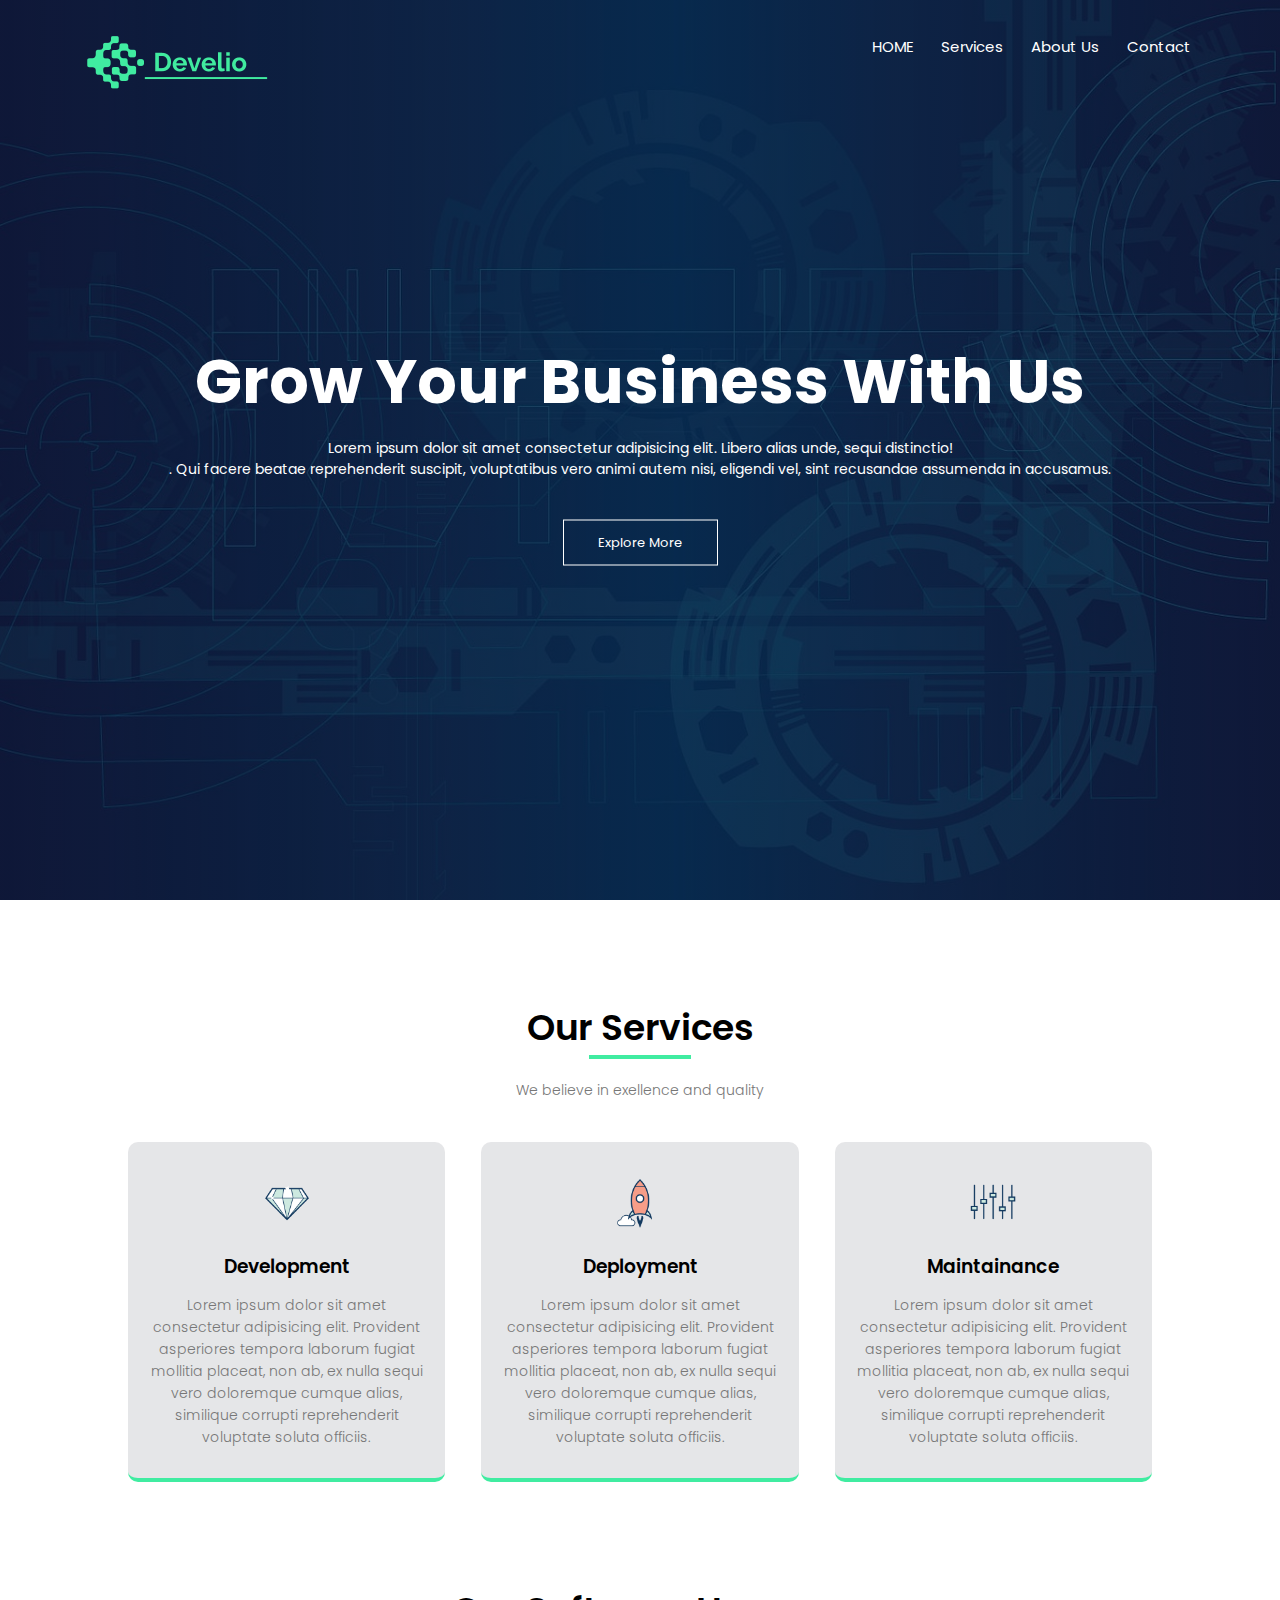
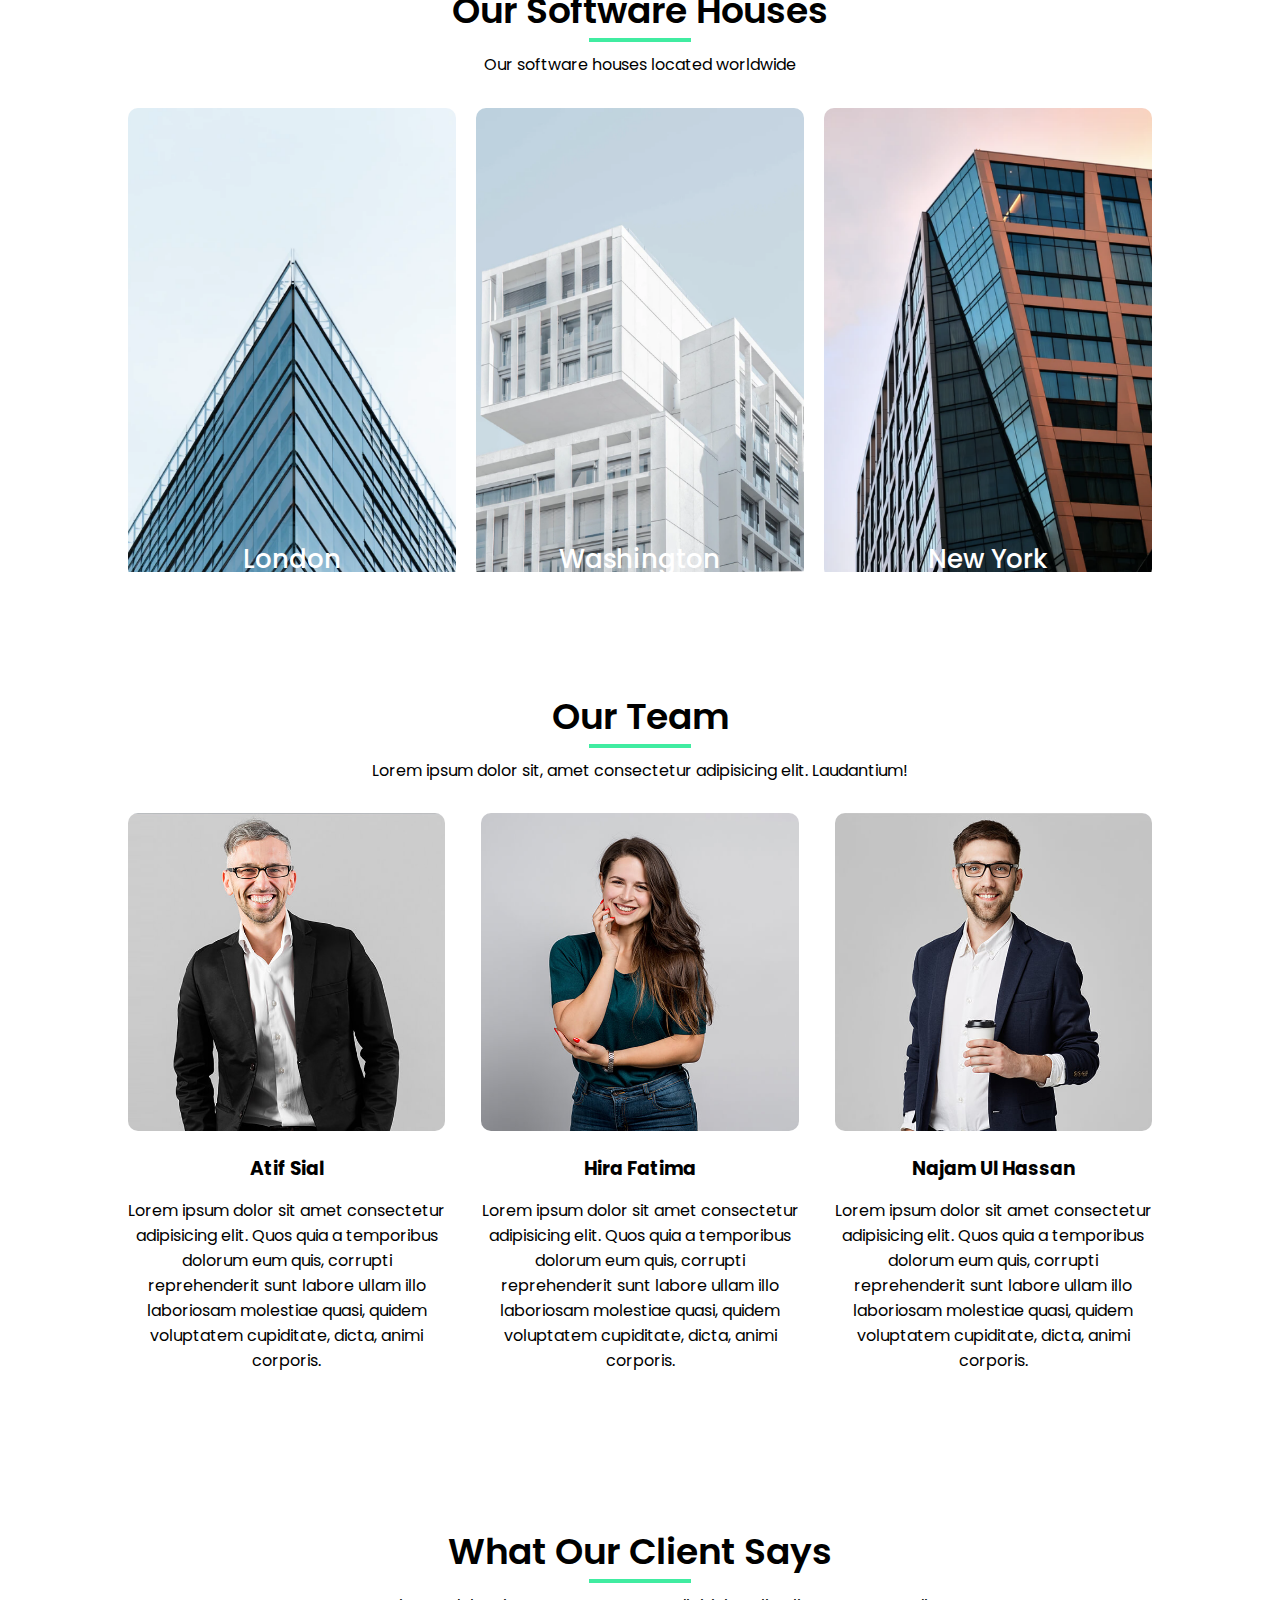
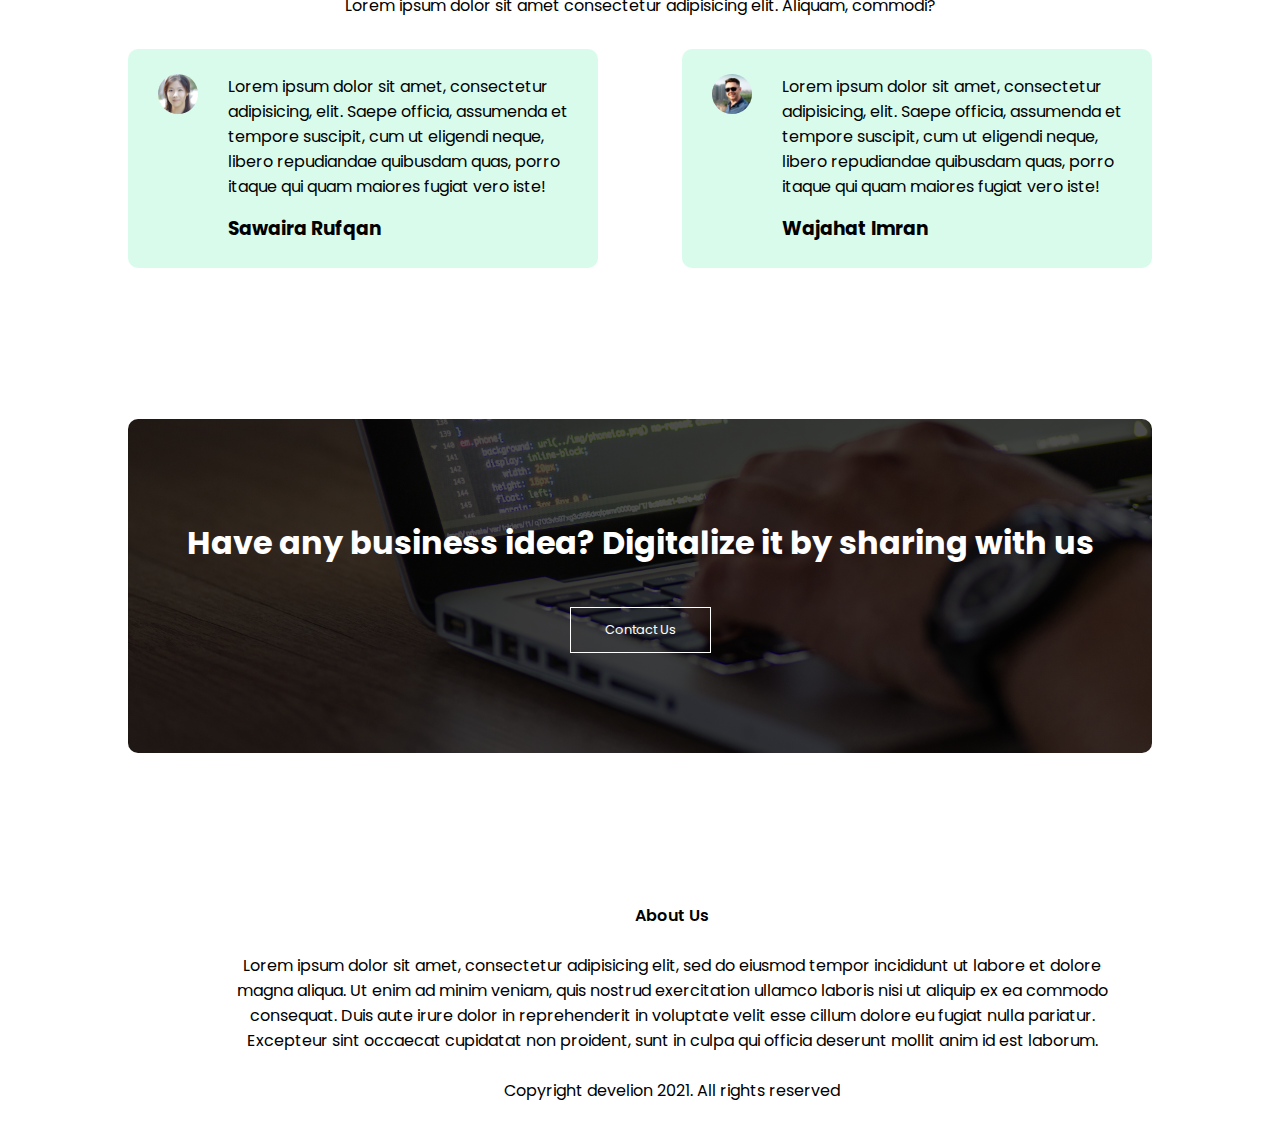
<file: index.html>
<!DOCTYPE html>
<html lang="en">
<head>
	<meta charset="UTF-8">
	<meta name="viewport" content="width=device-width, initial-scale=1.0">
	<title>Devlio</title>
	<link rel="stylesheet" href="assets/css/style.css">
	<link rel="preconnect" href="https://fonts.googleapis.com">
	<link rel="preconnect" href="https://fonts.gstatic.com" crossorigin>
	<link href="https://fonts.googleapis.com/css2?family=Poppins:wght@100;200;300;400;600;700&display=swap" rel="stylesheet">
	<link rel="stylesheet" href="https://cdnjs.cloudflare.com/ajax/libs/font-awesome/6.0.0-beta2/css/all.min.css" integrity="sha512-YWzhKL2whUzgiheMoBFwW8CKV4qpHQAEuvilg9FAn5VJUDwKZZxkJNuGM4XkWuk94WCrrwslk8yWNGmY1EduTA==" crossorigin="anonymous" referrerpolicy="no-referrer" />
</head>
<body>
	<header id="header">
		<nav>
			<a href="index.html">
				<img src="assets/img/logo.png" alt="">
			</a>
			<div class="nav-links">
				<ul>
					<li><a href="index.html">HOME</a></li>
					<li><a href="services.html">Services</a></li>
					<li><a href="about.html">About Us</a></li>
					<li><a href="contact.html">Contact</a></li>
				</ul>
			</div>
		</nav>

		<div class="showcase">
			<h1>Grow Your Business With Us</h1>
			<p>Lorem ipsum dolor sit amet consectetur adipisicing elit. Libero alias unde, sequi distinctio! <br>. Qui facere beatae reprehenderit suscipit, voluptatibus vero animi autem nisi, eligendi vel, sint recusandae assumenda in accusamus.</p>
			<a href="#" class="header-btn">Explore More</a>
		</div>
	</header>

	<!-- Services Section -->
	<section class="services">
		<h1>Our Services</h1>
		<p>We believe in exellence and quality</p>

		<div class="row">
			<div class="services-column">
				<img src="assets/img/animat-diamond-color.gif" alt="">
				<h3>Development</h3>
				<p>Lorem ipsum dolor sit amet consectetur adipisicing elit. Provident asperiores tempora laborum fugiat mollitia placeat, non ab, ex nulla sequi vero doloremque cumque alias, similique corrupti reprehenderit voluptate soluta officiis.</p>
			</div>
			<div class="services-column">
				<img src="assets/img/animat-rocket-color.gif" alt="">
				<h3>Deployment</h3>
				<p>Lorem ipsum dolor sit amet consectetur adipisicing elit. Provident asperiores tempora laborum fugiat mollitia placeat, non ab, ex nulla sequi vero doloremque cumque alias, similique corrupti reprehenderit voluptate soluta officiis.</p>
			</div>
			<div class="services-column">
				<img src="assets/img/animat-customize-color.gif" alt="">
				<h3>Maintainance</h3>
				<p>Lorem ipsum dolor sit amet consectetur adipisicing elit. Provident asperiores tempora laborum fugiat mollitia placeat, non ab, ex nulla sequi vero doloremque cumque alias, similique corrupti reprehenderit voluptate soluta officiis.</p>
			</div>
		</div>
	</section>
	<!-- Services Section End -->

	<!-- Software Houses Section -->
	<section class="softhouse">
		<h1>Our Software Houses</h1>
		<p>Our software houses located worldwide</p>

		<div class="row">
			<div class="softhouse-col">
				<img src="assets/img/london.png" alt="">
				<div class="layer">
					<h3>London</h3>
				</div>
			</div>
			<div class="softhouse-col">
				<img src="assets/img/washington.png" alt="">
				<div class="layer">
					<h3>Washington</h3>
				</div>
			</div>
			<div class="softhouse-col">
				<img src="assets/img/newyork.png" alt="">
				<div class="layer">
					<h3>New York</h3>
				</div>
			</div>
		</div>
	</section>
	<!-- Software Houses Section end -->

	<!-- Team Section -->
	<section class="team">
		<h1>Our Team</h1>
		<p>Lorem ipsum dolor sit, amet consectetur adipisicing elit. Laudantium!</p>

		<div class="row">
			<div class="team-column">
				<img src="assets/img/team-1.jpg" alt="">
				<h3>Atif Sial</h3>
				<p>Lorem ipsum dolor sit amet consectetur adipisicing elit. Quos quia a temporibus dolorum eum quis, corrupti reprehenderit sunt labore ullam illo laboriosam molestiae quasi, quidem voluptatem cupiditate, dicta, animi corporis.</p>
			</div>
			<div class="team-column">
				<img src="assets/img/team-2.jpg" alt="">
				<h3>Hira Fatima</h3>
				<p>Lorem ipsum dolor sit amet consectetur adipisicing elit. Quos quia a temporibus dolorum eum quis, corrupti reprehenderit sunt labore ullam illo laboriosam molestiae quasi, quidem voluptatem cupiditate, dicta, animi corporis.</p>
			</div>
			<div class="team-column">
				<img src="assets/img/team-3.jpg" alt="">
				<h3>Najam Ul Hassan</h3>
				<p>Lorem ipsum dolor sit amet consectetur adipisicing elit. Quos quia a temporibus dolorum eum quis, corrupti reprehenderit sunt labore ullam illo laboriosam molestiae quasi, quidem voluptatem cupiditate, dicta, animi corporis.</p>
			</div>
		</div>
	</section>
	<!-- Team Section End -->

	<!-- Testmonials Section -->
	<section class="testmonials">
		<h1>What Our Client Says</h1>
		<p>Lorem ipsum dolor sit amet consectetur adipisicing elit. Aliquam, commodi?</p>

		<div class="row">
			<div class="testmonial-column">
				<img src="assets/img/testimonials-2.jpg" alt="">
				<div>
					<p>Lorem ipsum dolor sit amet, consectetur adipisicing, elit. Saepe officia, assumenda et tempore suscipit, cum ut eligendi neque, libero repudiandae quibusdam quas, porro itaque qui quam maiores fugiat vero iste!</p>
					<h3>Sawaira Rufqan</h3>
					<i class="fas fa-star"></i>
					<i class="fas fa-star"></i>
					<i class="fas fa-star"></i>
					<i class="fas fa-star"></i>
					<i class="fas fa-star"></i>
				</div>
			</div>
			<div class="testmonial-column">
				<img src="assets/img/testimonials-5.jpg" alt="">
				<div>
					<p>Lorem ipsum dolor sit amet, consectetur adipisicing, elit. Saepe officia, assumenda et tempore suscipit, cum ut eligendi neque, libero repudiandae quibusdam quas, porro itaque qui quam maiores fugiat vero iste!</p>
					<h3>Wajahat Imran</h3>
					<i class="fas fa-star"></i>
					<i class="fas fa-star"></i>
					<i class="fas fa-star"></i>
					<i class="fas fa-star"></i>
					<i class="fas fa-star"></i>
				</div>
			</div>
		</div>
	</section>
	<!-- Testmonial Section end -->

	<!-- Call t action section -->
	<section class="cta">
		<h1>Have any business idea? Digitalize it by sharing with us</h1>
		<a href="#" class="header-btn">Contact Us</a>
	</section>
	<!-- End call to action section -->

	<!-- Footer -->
	<footer class="footer">
		<h4>About Us</h4>
		<p>Lorem ipsum dolor sit amet, consectetur adipisicing elit, sed do eiusmod
		tempor incididunt ut labore et dolore magna aliqua. Ut enim ad minim veniam,
		quis nostrud exercitation ullamco laboris nisi ut aliquip ex ea commodo
		consequat. Duis aute irure dolor in reprehenderit in voluptate velit esse
		cillum dolore eu fugiat nulla pariatur. Excepteur sint occaecat cupidatat non
		proident, sunt in culpa qui officia deserunt mollit anim id est laborum.</p>
		<div class="icons">
			<i class="fab fa-facebook-square"></i>
			<i class="fab fa-instagram-square"></i>
			<i class="fab fa-twitter-square"></i>
			<i class="fab fa-linkedin"></i>
		</div>
		<p>Copyright develion 2021. All rights reserved</p>
	</footer>
    <!--Footer End  -->

</body>
</html>
</file>
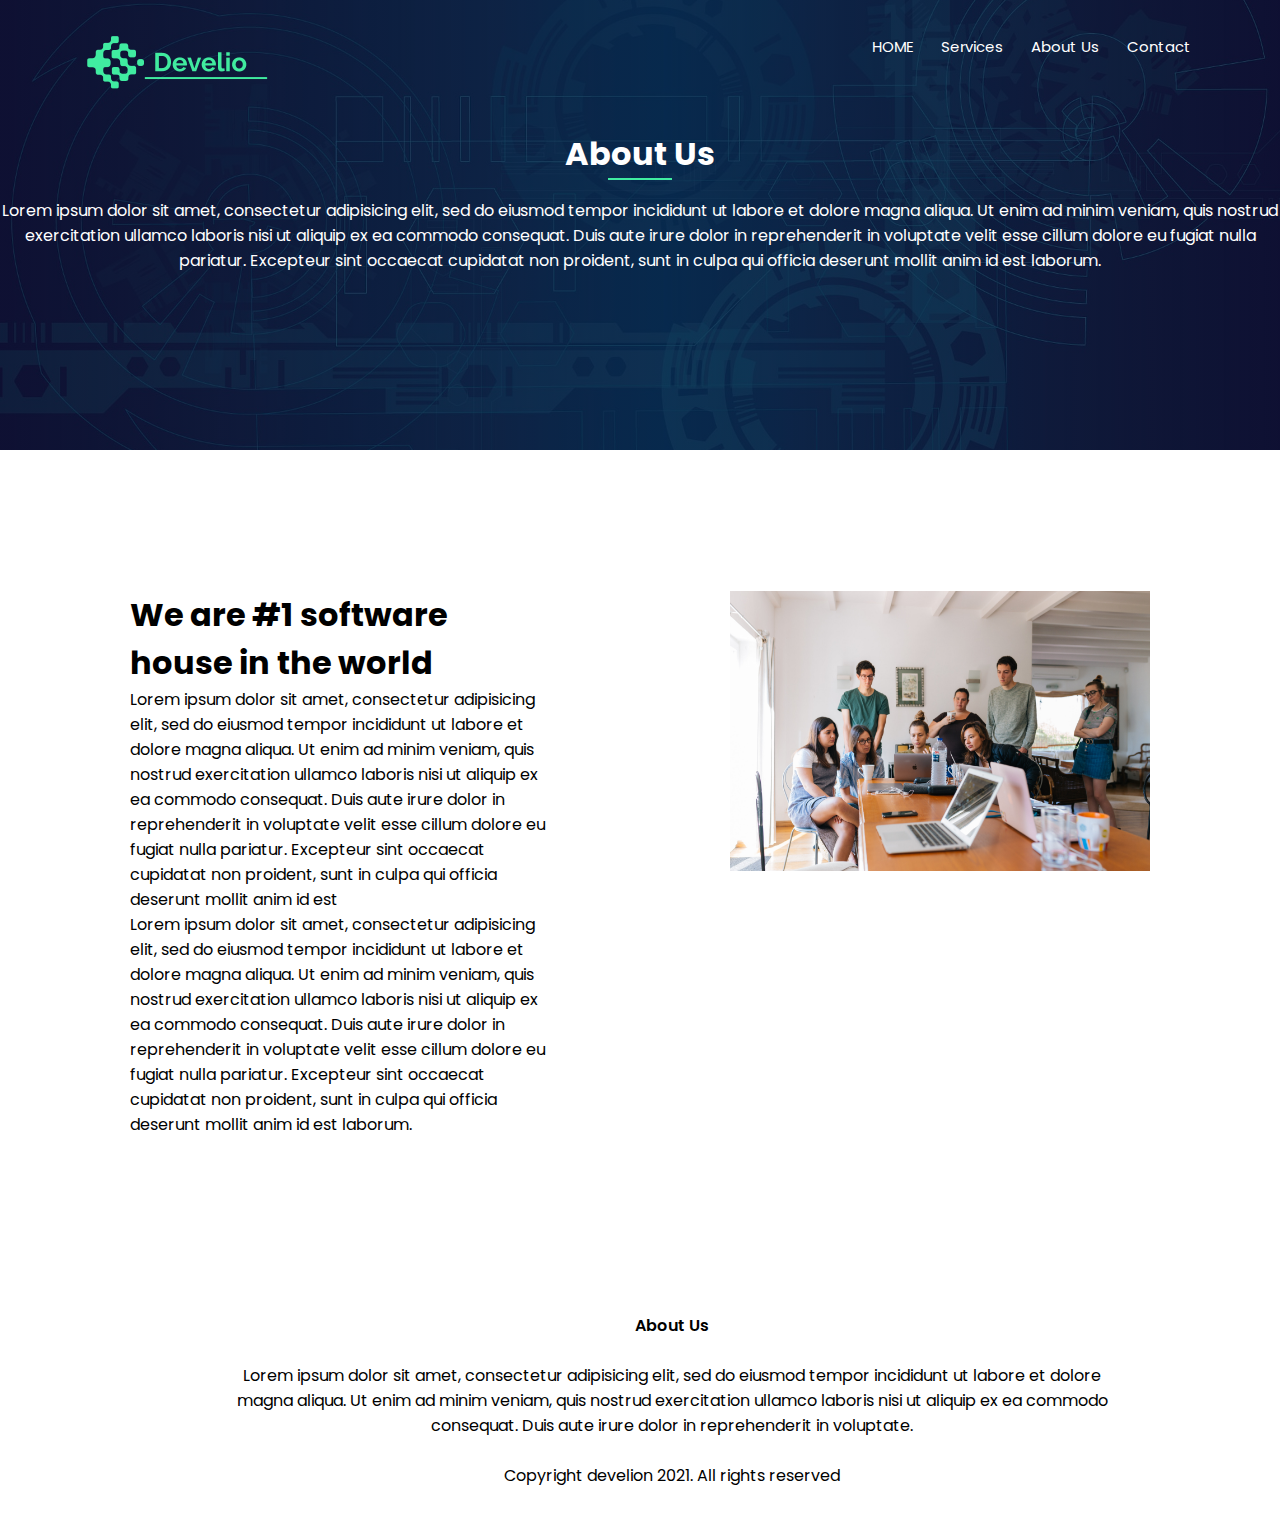
<file: about.html>
<!DOCTYPE html>
<html lang="en">
<head>
	<meta charset="UTF-8">
	<meta name="viewport" content="width=device-width, initial-scale=1.0">
	<title>Devlio</title>
	<link rel="stylesheet" href="assets/css/style.css">
	<link rel="preconnect" href="https://fonts.googleapis.com">
	<link rel="preconnect" href="https://fonts.gstatic.com" crossorigin>
	<link href="https://fonts.googleapis.com/css2?family=Poppins:wght@100;200;300;400;600;700&display=swap" rel="stylesheet">
	<link rel="stylesheet" href="https://cdnjs.cloudflare.com/ajax/libs/font-awesome/6.0.0-beta2/css/all.min.css" integrity="sha512-YWzhKL2whUzgiheMoBFwW8CKV4qpHQAEuvilg9FAn5VJUDwKZZxkJNuGM4XkWuk94WCrrwslk8yWNGmY1EduTA==" crossorigin="anonymous" referrerpolicy="no-referrer" />
</head>
<body>
	<header class="sub-header">
		<nav>
			<a href="index.html">
				<img src="assets/img/logo.png" alt="">
			</a>
			<div class="nav-links">
				<ul>
					<li><a href="index.html">HOME</a></li>
					<li><a href="services.html">Services</a></li>
					<li><a href="about.html">About Us</a></li>
					<li><a href="contact.html">Contact</a></li>
				</ul>
			</div>
		</nav>

	    <h1>About Us</h1>
	    <p>Lorem ipsum dolor sit amet, consectetur adipisicing elit, sed do eiusmod
	    tempor incididunt ut labore et dolore magna aliqua. Ut enim ad minim veniam,
	    quis nostrud exercitation ullamco laboris nisi ut aliquip ex ea commodo
	    consequat. Duis aute irure dolor in reprehenderit in voluptate velit esse
	    cillum dolore eu fugiat nulla pariatur. Excepteur sint occaecat cupidatat non
	    proident, sunt in culpa qui officia deserunt mollit anim id est laborum.</p>	

	</header>

	<!-- About us section -->
    <section class="about-us">
    	<div class="row">
    		<div class="about-column">
    			<h1>We are #1 software house in the world</h1>
    		<p>Lorem ipsum dolor sit amet, consectetur adipisicing elit, sed do eiusmod
    		tempor incididunt ut labore et dolore magna aliqua. Ut enim ad minim veniam,
    		quis nostrud exercitation ullamco laboris nisi ut aliquip ex ea commodo
    		consequat. Duis aute irure dolor in reprehenderit in voluptate velit esse
    		cillum dolore eu fugiat nulla pariatur. Excepteur sint occaecat cupidatat non
    		proident, sunt in culpa qui officia deserunt mollit anim id est <br> Lorem ipsum dolor sit amet, consectetur adipisicing elit, sed do eiusmod
    		tempor incididunt ut labore et dolore magna aliqua. Ut enim ad minim veniam,
    		quis nostrud exercitation ullamco laboris nisi ut aliquip ex ea commodo
    		consequat. Duis aute irure dolor in reprehenderit in voluptate velit esse
    		cillum dolore eu fugiat nulla pariatur. Excepteur sint occaecat cupidatat non
    		proident, sunt in culpa qui officia deserunt mollit anim id est laborum.</p>
    		<a href="#" class="header-btn">Explore More</a>
    	</div>
    		
    		<div class="about-column">
    			<img src="assets/img/teamwork.jpg">
    			
    		</div>
    		</div>
    		
    </section>
	

	<!-- Footer -->
	<footer class="footer">
		<h4>About Us</h4>
		<p>Lorem ipsum dolor sit amet, consectetur adipisicing elit, sed do eiusmod
		tempor incididunt ut labore et dolore magna aliqua. Ut enim ad minim veniam,
		quis nostrud exercitation ullamco laboris nisi ut aliquip ex ea commodo
		consequat. Duis aute irure dolor in reprehenderit in voluptate.</p>
		<div class="icons">
			<i class="fab fa-facebook-square"></i>
			<i class="fab fa-instagram-square"></i>
			<i class="fab fa-twitter-square"></i>
			<i class="fab fa-linkedin"></i>
		</div>
		<p>Copyright develion 2021. All rights reserved</p>
	</footer>
    <!--Footer End  -->
    
</body>
</html>
</file>
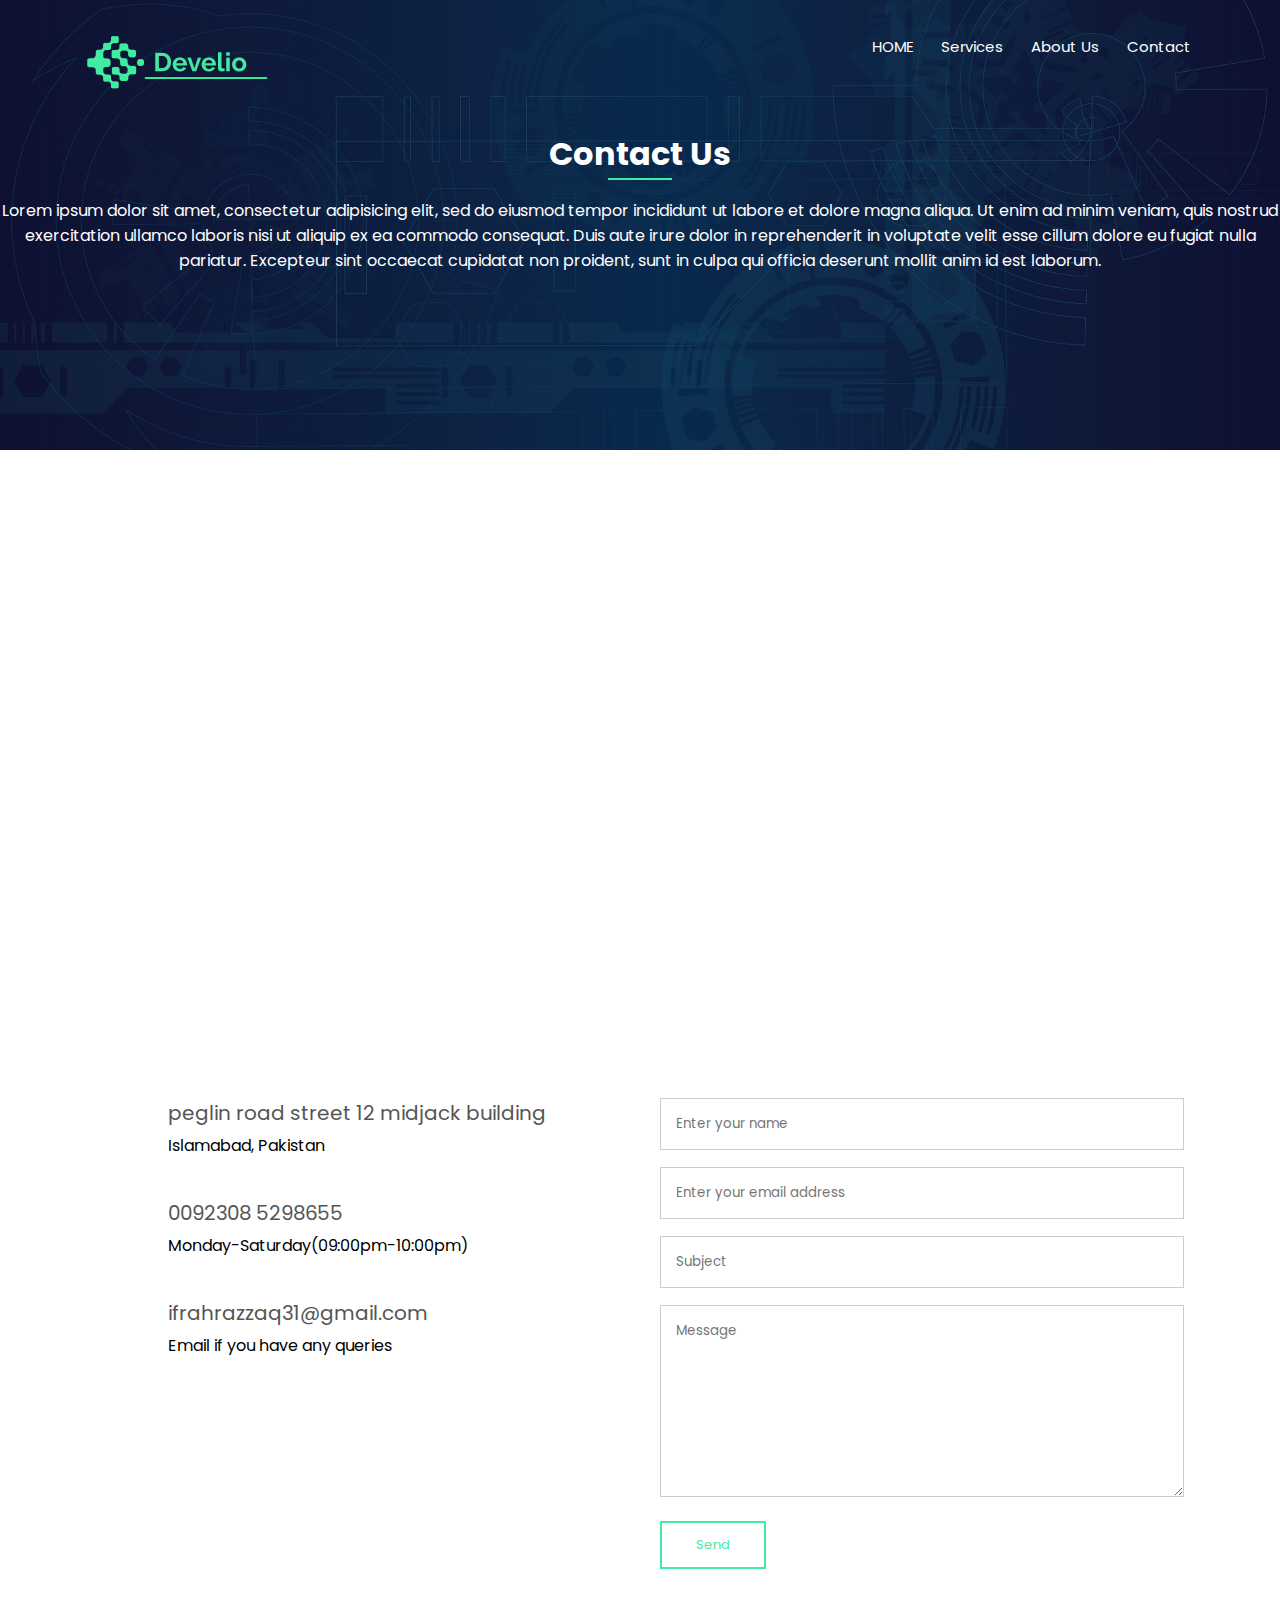
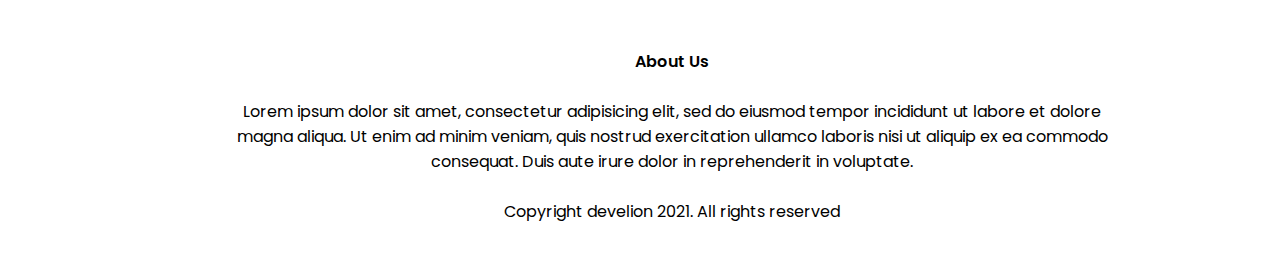
<file: contact.html>
<!DOCTYPE html>
<html lang="en">
<head>
	<meta charset="UTF-8">
	<meta name="viewport" content="width=device-width, initial-scale=1.0">
	<title>Devlio</title>
	<link rel="stylesheet" href="assets/css/style.css">
	<link rel="preconnect" href="https://fonts.googleapis.com">
	<link rel="preconnect" href="https://fonts.gstatic.com" crossorigin>
	<link href="https://fonts.googleapis.com/css2?family=Poppins:wght@100;200;300;400;600;700&display=swap" rel="stylesheet">
	<link rel="stylesheet" href="https://cdnjs.cloudflare.com/ajax/libs/font-awesome/6.0.0-beta2/css/all.min.css" integrity="sha512-YWzhKL2whUzgiheMoBFwW8CKV4qpHQAEuvilg9FAn5VJUDwKZZxkJNuGM4XkWuk94WCrrwslk8yWNGmY1EduTA==" crossorigin="anonymous" referrerpolicy="no-referrer" />
</head>
<body>
	<header class="sub-header">
		<nav>
			<a href="index.html">
				<img src="assets/img/logo.png" alt="">
			</a>
			<div class="nav-links">
				<ul>
					<li><a href="index.html">HOME</a></li>
					<li><a href="services.html">Services</a></li>
					<li><a href="about.html">About Us</a></li>
					<li><a href="contact.html">Contact</a></li>
				</ul>
			</div>
		</nav>

	    <h1>Contact Us</h1>
	    <p>Lorem ipsum dolor sit amet, consectetur adipisicing elit, sed do eiusmod
	    tempor incididunt ut labore et dolore magna aliqua. Ut enim ad minim veniam,
	    quis nostrud exercitation ullamco laboris nisi ut aliquip ex ea commodo
	    consequat. Duis aute irure dolor in reprehenderit in voluptate velit esse
	    cillum dolore eu fugiat nulla pariatur. Excepteur sint occaecat cupidatat non
	    proident, sunt in culpa qui officia deserunt mollit anim id est laborum.</p>	

	</header>

	<!-- Contact us section -->
	<section class="googlemap">
    <iframe src="https://www.google.com/maps/embed?pb=!1m18!1m12!1m3!1d3324.88445598057!2d72.83185421454083!3d33.5563782511463!2m3!1f0!2f0!3f0!3m2!1i1024!2i768!4f13.1!3m3!1m2!1s0x38df999324e8b081%3A0x4436b8765030008!2sIslamabad%20International%20Airport!5e0!3m2!1sen!2s!4v1633785396867!5m2!1sen!2s" width="600" height="450" style="border:0;" allowfullscreen="" loading="lazy"></iframe>
    		
    </section>

    <section class="contact">
    	<div class="row">
    		<div class="contact-column">
    			<div>
    				<i class="fa fa-home"></i>
    				<span>
    					<h5>peglin road street 12 midjack building</h5>
    					<p>Islamabad, Pakistan</p>
    				</span>
    			</div>

    			<div>
    				<i class="fa fa-phone"></i>
    				<span>
    					<h5>0092308 5298655</h5>
    					<p>Monday-Saturday(09:00pm-10:00pm)</p>
    				</span>
    			</div>
    			
    			<div>
    				<i class="fa fa-envelope"></i>
    				<span>
    					<h5>ifrahrazzaq31@gmail.com</h5>
    					<p>Email if you have any queries</p>
    				</span>
    			</div>
    			</div>
    			<div class="contact-column">
    			    <form action="#">
    			    	<input type="text" placeholder="Enter your name" required="">
    			    	<input type="email" placeholder="Enter your email address" required="">
    			    	<input type="text" placeholder=Subject required="">
    			    	<textarea rows="8" placeholder="Message"></textarea>
    			    	<button type="submit" class="header-btn green-btn">Send</button>
    			    	
    			    </form>
    		</div>
    	</div>
    	
    </section>
	

	<!-- Footer -->
	<footer class="footer">
		<h4>About Us</h4>
		<p>Lorem ipsum dolor sit amet, consectetur adipisicing elit, sed do eiusmod
		tempor incididunt ut labore et dolore magna aliqua. Ut enim ad minim veniam,
		quis nostrud exercitation ullamco laboris nisi ut aliquip ex ea commodo
		consequat. Duis aute irure dolor in reprehenderit in voluptate.</p>
		<div class="icons">
			<i class="fab fa-facebook-square"></i>
			<i class="fab fa-instagram-square"></i>
			<i class="fab fa-twitter-square"></i>
			<i class="fab fa-linkedin"></i>
		</div>
		<p>Copyright develion 2021. All rights reserved</p>
	</footer>
    <!--Footer End  -->
    
</body>
</html>
</file>
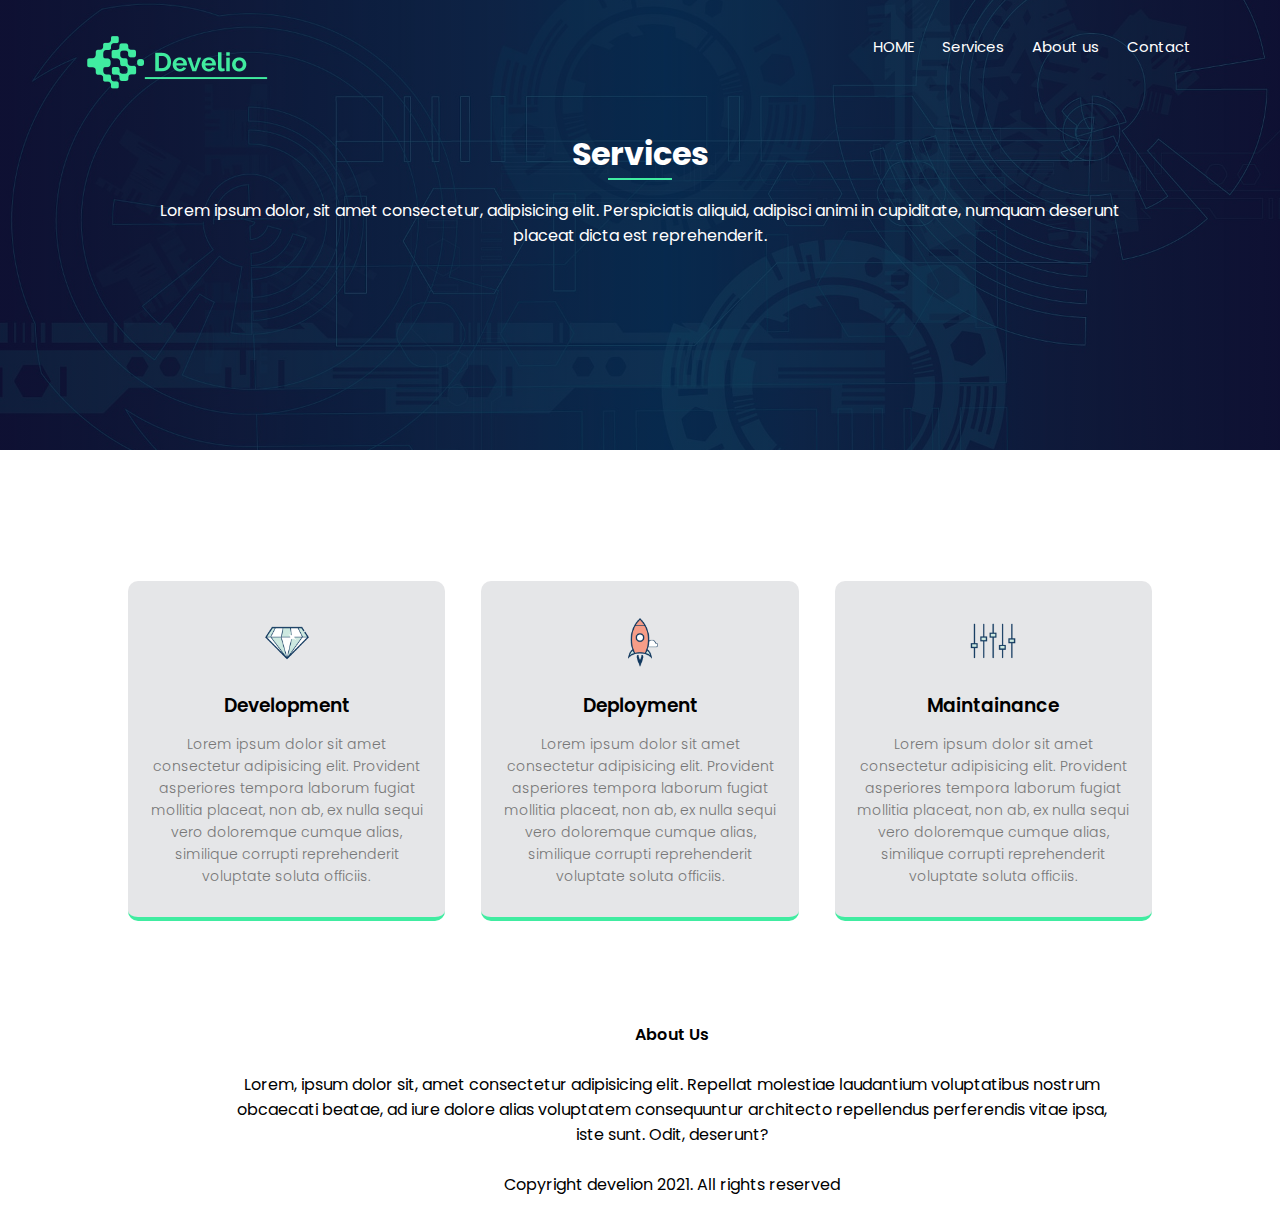
<file: services.html>
<!DOCTYPE html>
<html lang="en">
<head>
	<meta charset="UTF-8">
	<meta name="viewport" content="width=device-width, initial-scale=1.0">
	<title>Devlio</title>
	<link rel="stylesheet" href="assets/css/style.css">
	<link rel="preconnect" href="https://fonts.googleapis.com">
	<link rel="preconnect" href="https://fonts.gstatic.com" crossorigin>
	<link href="https://fonts.googleapis.com/css2?family=Poppins:wght@100;200;300;400;600;700&display=swap" rel="stylesheet">
	<link rel="stylesheet" href="https://cdnjs.cloudflare.com/ajax/libs/font-awesome/6.0.0-beta2/css/all.min.css" integrity="sha512-YWzhKL2whUzgiheMoBFwW8CKV4qpHQAEuvilg9FAn5VJUDwKZZxkJNuGM4XkWuk94WCrrwslk8yWNGmY1EduTA==" crossorigin="anonymous" referrerpolicy="no-referrer" />
</head>
<body>
	<header class="sub-header">
		<nav>
			<a href="index.html">
				<img src="assets/img/logo.png" alt="">
			</a>
			<div class="nav-links">
				<ul>
					<li><a href="index.html">HOME</a></li>
					<li><a href="services.html">Services</a></li>
					<li><a href="about.html">About us</a></li>
					<li><a href="contact.html">Contact</a></li>
				</ul>
			</div>
		</nav>

		<h1>Services</h1>
		<p>Lorem ipsum dolor, sit amet consectetur, adipisicing elit. Perspiciatis aliquid, adipisci animi in cupiditate, numquam deserunt <br> placeat dicta est reprehenderit.</p>
	</header>

	<!-- Services -->
	<section class="services">
		<div class="row">
			<div class="services-column">
				<img src="assets/img/animat-diamond-color.gif" alt="">
				<h3>Development</h3>
				<p>Lorem ipsum dolor sit amet consectetur adipisicing elit. Provident asperiores tempora laborum fugiat mollitia placeat, non ab, ex nulla sequi vero doloremque cumque alias, similique corrupti reprehenderit voluptate soluta officiis.</p>
			</div>
			<div class="services-column">
				<img src="assets/img/animat-rocket-color.gif" alt="">
				<h3>Deployment</h3>
				<p>Lorem ipsum dolor sit amet consectetur adipisicing elit. Provident asperiores tempora laborum fugiat mollitia placeat, non ab, ex nulla sequi vero doloremque cumque alias, similique corrupti reprehenderit voluptate soluta officiis.</p>
			</div>
			<div class="services-column">
				<img src="assets/img/animat-customize-color.gif" alt="">
				<h3>Maintainance</h3>
				<p>Lorem ipsum dolor sit amet consectetur adipisicing elit. Provident asperiores tempora laborum fugiat mollitia placeat, non ab, ex nulla sequi vero doloremque cumque alias, similique corrupti reprehenderit voluptate soluta officiis.</p>
			</div>
		</div>
	</section>
	<!-- End Services -->

	<!-- Footer -->
	<footer class="footer">
		<h4>About Us</h4>
		<p>Lorem, ipsum dolor sit, amet consectetur adipisicing elit. Repellat molestiae laudantium voluptatibus nostrum obcaecati beatae, ad iure dolore alias voluptatem consequuntur architecto repellendus perferendis vitae ipsa, iste sunt. Odit, deserunt?</p>
		<div class="icons">
			<i class="fab fa-facebook-square"></i>
			<i class="fab fa-instagram-square"></i>
			<i class="fab fa-twitter-square"></i>
			<i class="fab fa-linkedin"></i>
		</div>
		<p>Copyright develion 2021. All rights reserved</p>
	</footer>
	<!-- Footer end -->
</body>
</html>
</file>
<file: assets/css/style.css>
* {
	margin: 0;
	padding: 0;
	font-family: 'Poppins', sans-serif;
}

#header {
	min-height: 100vh;
	width: 100%;
	background-image: linear-gradient(rgba(4,9,30, 0.7), rgba(4,9,30, 0.7)),url("../img/header-img.jpg");
	background-position: center;
	background-size: cover;
	position: relative;
}

nav {
	display: flex;
	padding: 2% 6%;
	justify-content: space-between;
	align-content: center;
}

nav img {
	width: 200px;
}

.nav-links {
	flex: 1;
	text-align: right;
}

.nav-links ul li {
	list-style: none;
	display: inline-block;
	padding: 8px 12px;
	position: relative;
}

.nav-links ul li a {
	color: #ffffff;
	text-decoration: none;
	font-size: 15px;
}

.nav-links ul li::after {
	content: "";
	width: 0%;
	height: 2px;
	background: #40eca1;
	display: block;
	margin: auto;
	transition: 0.5s;
}

.nav-links ul li:hover::after {
	width: 100%;
}

.showcase {
	width: 90%;
	color: #ffffff;
	position: absolute;
	top: 50%;
	left: 50%;
	transform: translate(-50%, -50%);
	text-align: center;
	animation-name: drop;
	animation-duration: 2s;
}

.showcase h1 {
	font-size: 62px;
}

.showcase p {
	margin: 10px 0px 40px;
	font-size: 14px;
	color: #fff;
}

.header-btn {
	display: inline-block;
	text-decoration: none;
	color: #fff;
	border: 1px solid #fff;
	padding: 12px 34px;
	font-size: 13px;
	background: transparent;
	position: relative;
	transition: 1s;
	cursor: pointer;
}

.header-btn:hover {
	border: 1px solid #40eca1;
	background: #40eca1;
}

/* Services section classes  */
.services {
	width: 80%;
	margin: auto;
	text-align: center;
	padding-top: 100px;
}

.services h1 {
	font-size: 36px;
	font-weight: 600;
}

.services h1::after {
	content: "";
	background: #40eca1;
	width: 10%;
	height: 4px;
	margin: auto;
	margin-bottom: 10px;
	display: block;
}

.services p {
	color: #777777;
	font-size: 14px;
	font-weight: 300;
	line-height: 22px;
	padding: 10px;
}

.row {
	margin-top: 3%;
	display: flex;
	justify-content: space-between;
}

.services-column {
	flex-basis: 31%;
	background: rgba(4, 9, 30, 0.1);
	border-radius: 10px;
	margin-bottom: 5%;
	border-bottom: 4px solid #40eca1;
	padding: 20px 12px;
	box-sizing: border-box;
}

.services img {
	width: 80px;
}

.services-column h3 {
	text-align: center;
	font-weight: 600;
	margin: 3px 0;
}



/* Software houses Section */

.softhouse {
	width: 80%;
	margin: auto;
	text-align: center;
	padding-top: 50px;
}

.softhouse h1 {
	font-size: 36px;
	font-weight: 600;
}

.softhouse h1::after {
	content: "";
	background: #40eca1;
	width: 10%;
	height: 4px;
	margin: auto;
	margin-bottom: 10px;
	display: block;
}

.softhouse-col {
	flex-basis: 32%;
	border-radius: 10px;
	margin-bottom: 10px;
	position: relative;
	overflow: hidden;
}

.softhouse-col img {
	width: 100%;
}

.layer {
	background: transparent;
	height: 100%;
	width: 100%;
	position: absolute;
	top: 0;
	left: 0;
	transition: 0.5s;
}

.layer:hover {
	background: rgba(123, 239, 178, 0.7);
}

.layer h3 {
	width: 100%;
	font-weight: 500;
	color: #fff;
	font-size: 26px;
	bottom: 0;
	left: 50%;
	position: absolute;
	transform: translateX(-50%);

}

.team {
	width: 80%;
	margin: auto;
	text-align: center;
	padding-top: 100px;
}

.team h1 {
	font-size: 36px;
	font-weight: 600;
}

.team h1::after {
	content: "";
	background: #40eca1;
	width: 10%;
	height: 4px;
	margin: auto;
	margin-bottom: 10px;
	display: block;
}

.team-column {
	flex-basis: 31%;
	border-radius: 10px;
	margin-bottom: 5%;
	text-align: center;
}


.team-column img {
	width: 100%;
	border-radius: 10px;
}

.team-column p {
	padding: 0;
}

.team-column h3 {
	margin-top: 16px;
	margin-bottom: 15px;
	text-align: center;
}

.testmonials {
	width: 80%;
	margin: auto;
	text-align: center;
	padding-top: 100px;
}

.testmonial-column {
	flex-basis: 41%;
	border-radius: 10px;
	margin-bottom: 5%;
	text-align: left;
	background: rgba(64, 236, 161, 0.2);
	padding: 25px;
	display: flex;
}

.testmonial-column img {
	height: 40px;
	margin-left: 5px;
	margin-right: 30px;
	border-radius: 50%;
}

.testmonial-column p {
	padding: 0;
}

.testmonial-column h3 {
	margin-top: 15px;
	text-align: left;
}

.testmonial-column .fas {
	color: #f44336;
} 

.testmonials h1 {
	font-size: 36px;
	font-weight: 600;
}

.testmonials h1::after {
	content: "";
	background: #40eca1;
	width: 10%;
	height: 4px;
	margin: auto;
	margin-bottom: 10px;
	display: block;
}

.cta {
	margin: 100px auto;
	width: 80%;
	background-image: linear-gradient(rgba(0,0,0,0.7), rgba(0,0,0,0.7)), url(../img/cta-1.jpg);
	text-align: center;
	background-position: center;
	background-size: cover;
	border-radius: 10px;
	padding: 100px 0;
}

.cta h1 {
	color: #fff;
	margin-bottom: 40px;
	padding: 0;
}

.footer {
	width: 70%;
	transform: translate(25%);
	text-align: center;
	padding: 30px 0;
}

.footer h4 {
	margin-bottom: 25px;
	margin-top: 20px;
	font-weight: 600;
}

.icons .fab {
		color: #40eca1;
		margin: 0 13px;
		padding: 18px 0;
}

.sub-header {
	height: 50vh;
	width: 100%;
	background-image: linear-gradient(rgba(4,9,30,0.7),rgba(4,9,30,0.7)), url("../img/header-img.jpg");
	background-position: center;
	text-align: center;
	background-size: cover;
	color: #fff;
}

.sub-header p {
	padding: 18px 0px;

}

.sub-header h1::after {
	content: "";
	background: #40eca1;
	height: 2px;
	width: 5%;
	margin: auto;
	display: block;
}

/*about page*/

.about-us {
	width: 80%;
	margin: auto;
	padding-top: 80px;
	padding-bottom: 50px;
}

.about-column {
	flex-basis: 41%;
	padding: 30px 2px;
}

.about-column img {
	width: 100%;
}

.about-column p {
	padding-top: 15px 0 25px;
}

.about-column h1 {
    padding: 0;
}

.green-btn {
	border: 2px solid #40eca1;
	background: transparent;
	color: #40eca1;
}

.green-btn:hover {
    color: #fff;
}
/*about page end*/

/*Contact us page*/
.googlemap {
	width: 80%;
	margin: auto;
	padding: 80px 0;
}

.googlemap iframe {
	width: 100%;
}

.contact {
    width: 80%;
    margin: auto;
}

.contact-column {
    flex-basis: 48%;
    margin-bottom: 30px;
}

.contact-column div {
	display: flex;
	align-items: center;
	margin-bottom: 40px;
}

.contact-column div i {
	font-size: 28px;
	color: #40eca1;
	margin: 10px;
	margin-right: 30px;
}

.contact-column div h5 {
	font-size: 20px;
	margin-bottom: 5px;
	color: #555555;
	font-weight: 400;
}

.contact-column input, .contact-column textarea {
	width: 100%;
	padding: 15px;
	margin-bottom: 17px;
	outline: none;
	border: 1px solid #ccc;
	color: #40eca1;
	transition: 0.1s;
}

.contact-column input:focus {
	border: 2px solid #40eca1;
}

.contact-column textarea:focus {
	border: 2px solid #40eca1;
}
/*contact page end*/

@keyframes drop {
	from {
		top: 0%;
	}

	to {
		top: 50%;
	}
}


/*media queries*/

@media(max-width: 700px) {
	.showcase h1 {
		font-size: 28px;
	}

    .row {
	flex-direction: column;
    }

}
</file>
